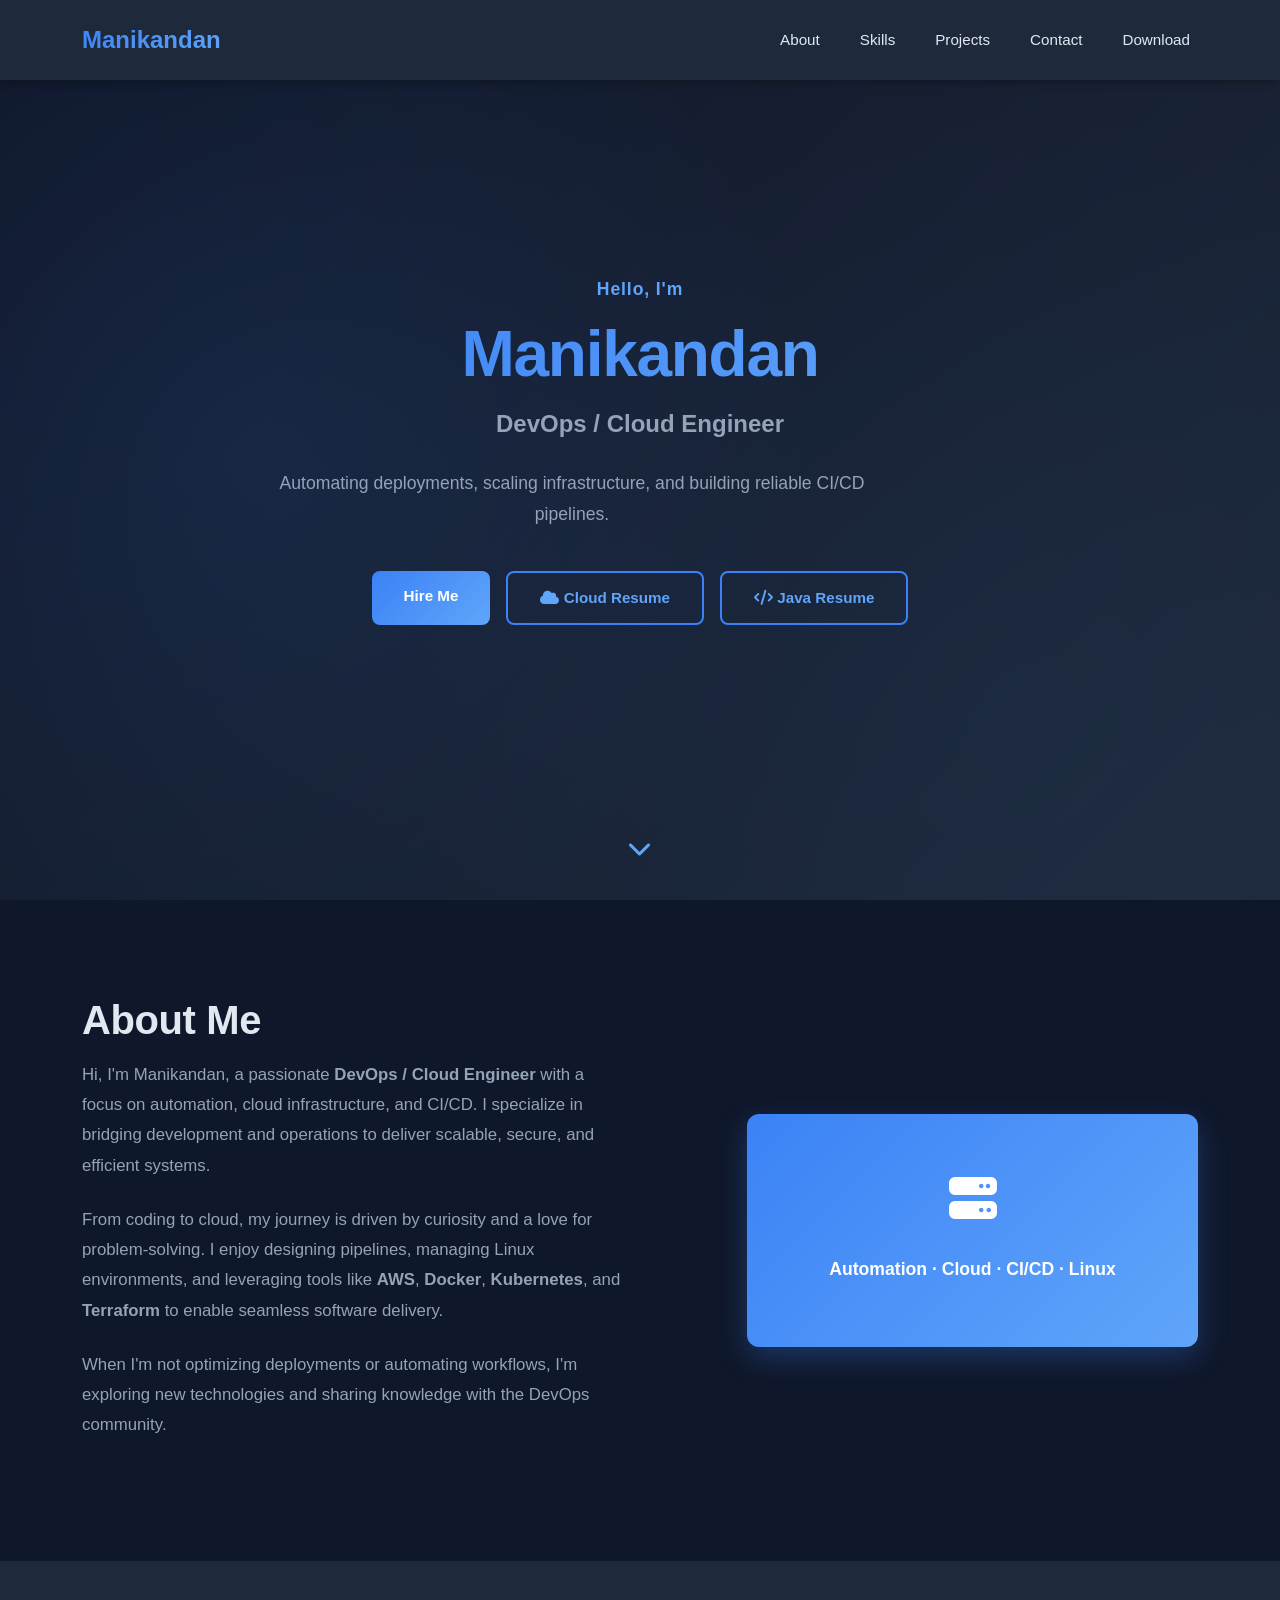
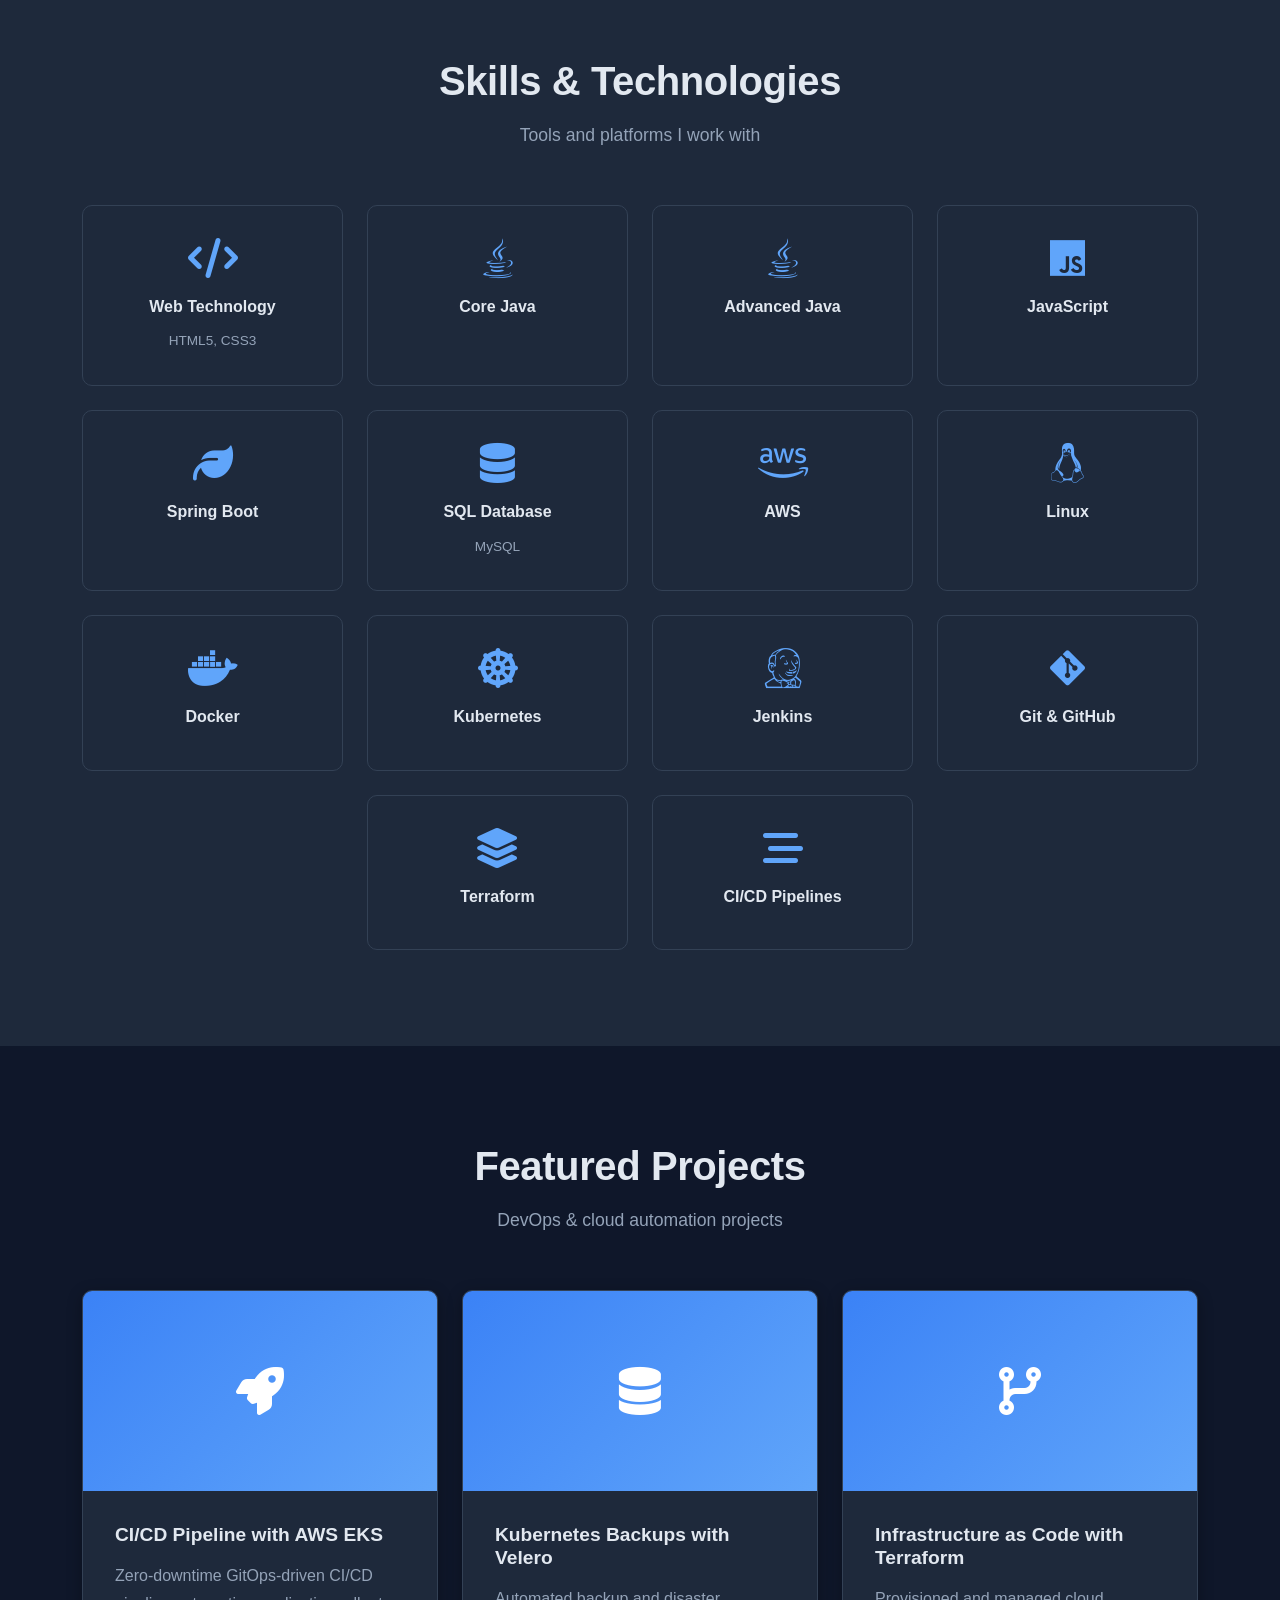
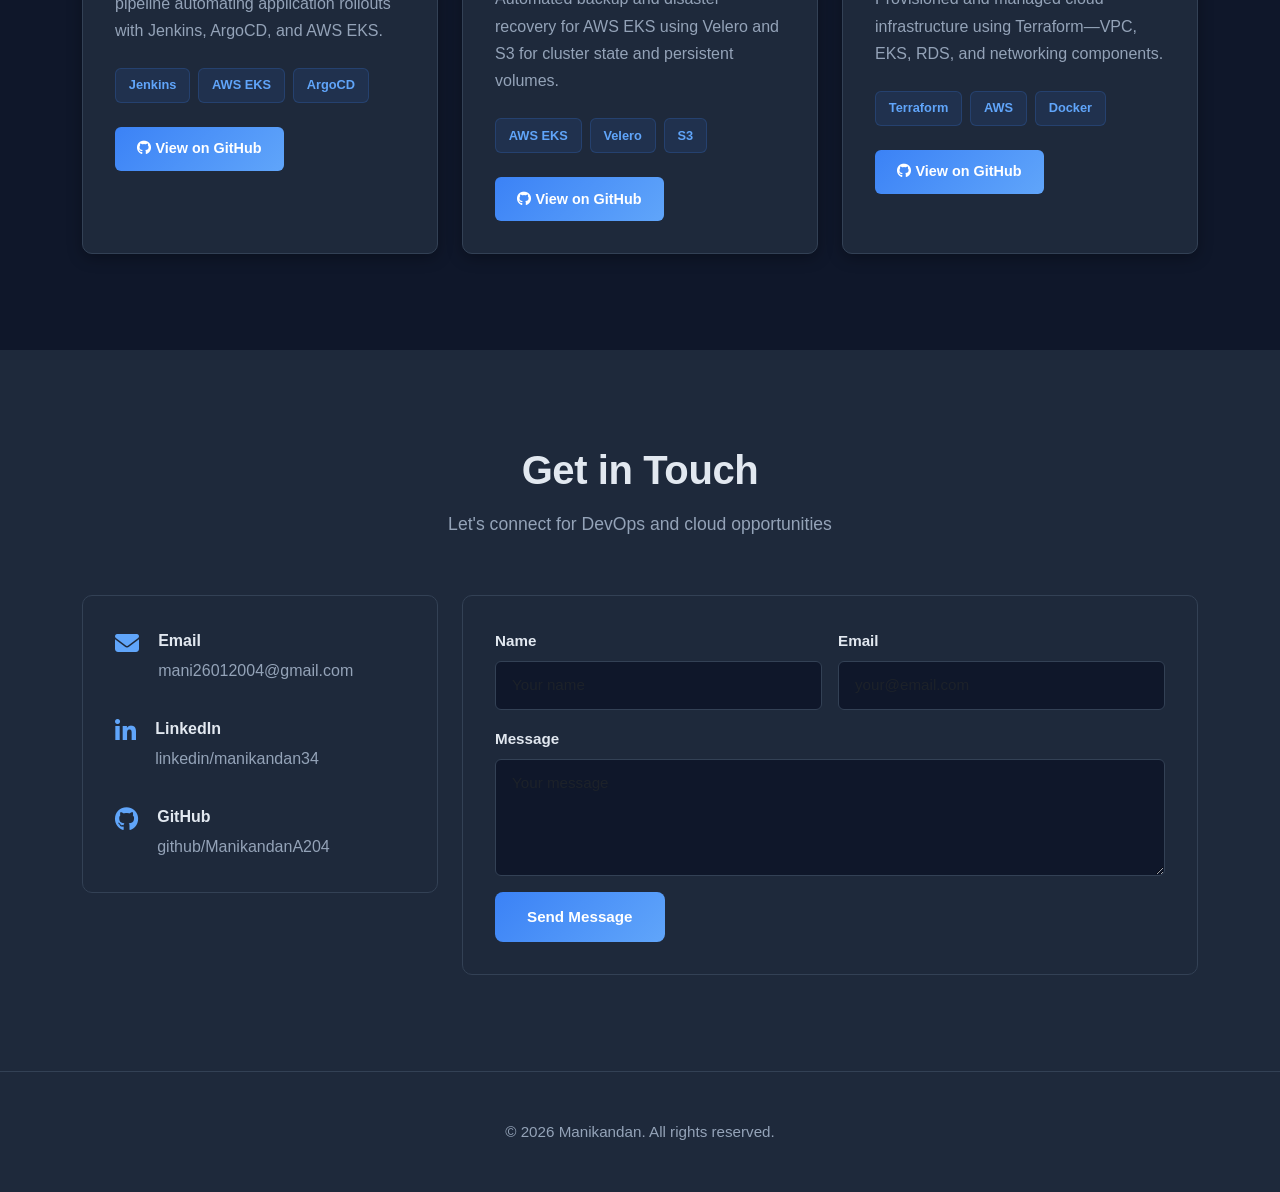
<file: docs/index.html>
<!DOCTYPE html>
<html lang="en">
<head>
  <meta charset="UTF-8">
  <meta name="viewport" content="width=device-width, initial-scale=1.0">
  <meta name="description" content="Manikandan - DevOps / Cloud Engineer | Automation, CI/CD, AWS, Kubernetes">
  <meta name="author" content="Manikandan">
  <title>Manikandan | DevOps / Cloud Engineer</title>
  <!-- Bootstrap 5 -->
  <link href="https://cdn.jsdelivr.net/npm/bootstrap@5.3.2/dist/css/bootstrap.min.css" rel="stylesheet">
  <!-- Font Awesome -->
  <link rel="stylesheet" href="https://cdnjs.cloudflare.com/ajax/libs/font-awesome/6.5.1/css/all.min.css">
  <!-- Google Fonts - Poppins -->
  <link rel="preconnect" href="https://fonts.googleapis.com">
  <link rel="preconnect" href="https://fonts.gstatic.com" crossorigin>
  <link href="https://fonts.googleapis.com/css2?family=Poppins:wght@300;400;500;600;700&display=swap" rel="stylesheet">
  <!-- Custom CSS -->
  <link rel="stylesheet" href="style.css">
</head>
<body>
  <!-- ========== NAVBAR ========== -->
  <nav class="navbar navbar-expand-lg fixed-top" id="navbar">
    <div class="container">
      <a class="navbar-brand" href="#hero">Manikandan</a>
      <button class="navbar-toggler" type="button" data-bs-toggle="collapse" data-bs-target="#navMenu" aria-controls="navMenu" aria-expanded="false" aria-label="Toggle navigation">
        <span class="navbar-toggler-icon"></span>
      </button>
      <div class="collapse navbar-collapse" id="navMenu">
        <ul class="navbar-nav ms-auto">
          <li class="nav-item"><a class="nav-link" href="#about">About</a></li>
          <li class="nav-item"><a class="nav-link" href="#skills">Skills</a></li>
          <li class="nav-item"><a class="nav-link" href="#projects">Projects</a></li>
          <li class="nav-item"><a class="nav-link" href="#contact">Contact</a></li>
          <li class="nav-item"><a class="nav-link btn-resume" href="assets/resume/cloud_resume.pdf" download="Manikandan_Resume.pdf">Download</a></li>
        </ul>
      </div>
    </div>
  </nav>

  <!-- ========== HERO SECTION ========== -->
  <section class="hero" id="hero">
    <div class="hero-bg"></div>
    <div class="container">
      <div class="row align-items-center min-vh-100">
        <div class="col-lg-8 mx-auto text-center">
          <!-- hero image removed per request -->
          <p class="hero-greeting reveal">Hello, I'm</p>
          <h1 class="hero-name reveal">Manikandan</h1>
          <p class="hero-title reveal">DevOps / Cloud Engineer</p>
          <p class="hero-tagline reveal">Automating deployments, scaling infrastructure, and building reliable CI/CD pipelines.</p>
          <div class="hero-buttons reveal">
            <a href="#contact" class="btn btn-primary-custom">Hire Me</a>
            <a href="assets/resume/cloud_resume.pdf" download="Manikandan_Cloud_Resume.pdf" class="btn btn-outline-custom">
              <i class="fas fa-cloud"></i> Cloud Resume
            </a>
          <a href="assets/resume/developer_resume.pdf" download="Manikandan_Developer_Resume.pdf" class="btn btn-outline-custom">
              <i class="fas fa-code"></i> Java Resume
            </a>

          </div>
        </div>
      </div>
    </div>
    <div class="hero-scroll">
      <a href="#about" class="scroll-indicator" aria-label="Scroll to about">
        <i class="fas fa-chevron-down"></i>
      </a>
    </div>
  </section>

  <!-- ========== ABOUT SECTION ========== -->
  <section class="section about" id="about">
    <div class="container">
      <div class="row align-items-center">
        <div class="col-lg-6 mb-4 mb-lg-0 reveal">
          <h2 class="section-title">About Me</h2>
          <p class="about-text">
            Hi, I'm Manikandan, a passionate <strong>DevOps / Cloud Engineer</strong> with a focus on automation, cloud infrastructure, and CI/CD. I specialize in bridging development and operations to deliver scalable, secure, and efficient systems.
          </p>
          <p class="about-text">
            From coding to cloud, my journey is driven by curiosity and a love for problem-solving. I enjoy designing pipelines, managing Linux environments, and leveraging tools like <strong>AWS</strong>, <strong>Docker</strong>, <strong>Kubernetes</strong>, and <strong>Terraform</strong> to enable seamless software delivery.
          </p>
          <p class="about-text">
            When I'm not optimizing deployments or automating workflows, I'm exploring new technologies and sharing knowledge with the DevOps community.
          </p>
        </div>
        <div class="col-lg-5 offset-lg-1 reveal">
          <div class="about-card">
            <div class="about-card-icon">
              <i class="fas fa-server"></i>
            </div>
            <p class="about-card-text">Automation · Cloud · CI/CD · Linux</p>
          </div>
        </div>
      </div>
    </div>
  </section>

  <!-- ========== SKILLS SECTION ========== -->
  <section class="section skills" id="skills">
    <div class="container">
      <h2 class="section-title text-center reveal">Skills & Technologies</h2>
      <p class="section-subtitle text-center reveal">Tools and platforms I work with</p>
      <div class="row g-4 justify-content-center">
        <!-- Web & Java Tech Stack -->
        <div class="col-6 col-md-4 col-lg-3 reveal">
          <div class="skill-card">
            <i class="fas fa-code skill-icon"></i>
            <span>Web Technology</span>
            <small class="skill-sub">HTML5, CSS3</small>
          </div>
        </div>
        <div class="col-6 col-md-4 col-lg-3 reveal">
          <div class="skill-card">
            <i class="fab fa-java skill-icon"></i>
            <span>Core Java</span>
          </div>
        </div>
        <div class="col-6 col-md-4 col-lg-3 reveal">
          <div class="skill-card">
            <i class="fab fa-java skill-icon"></i>
            <span>Advanced Java</span>
          </div>
        </div>
        <div class="col-6 col-md-4 col-lg-3 reveal">
          <div class="skill-card">
            <i class="fab fa-js skill-icon"></i>
            <span>JavaScript</span>
          </div>
        </div>
        <div class="col-6 col-md-4 col-lg-3 reveal">
          <div class="skill-card">
            <i class="fas fa-leaf skill-icon"></i>
            <span>Spring Boot</span>
          </div>
        </div>
        <div class="col-6 col-md-4 col-lg-3 reveal">
          <div class="skill-card">
            <i class="fas fa-database skill-icon"></i>
            <span>SQL Database</span>
            <small class="skill-sub">MySQL</small>
          </div>
        </div>
        <!-- DevOps & Cloud -->
        <div class="col-6 col-md-4 col-lg-3 reveal">
          <div class="skill-card">
            <i class="fab fa-aws skill-icon"></i>
            <span>AWS</span>
          </div>
        </div>
        <div class="col-6 col-md-4 col-lg-3 reveal">
          <div class="skill-card">
            <i class="fab fa-linux skill-icon"></i>
            <span>Linux</span>
          </div>
        </div>
        <div class="col-6 col-md-4 col-lg-3 reveal">
          <div class="skill-card">
            <i class="fab fa-docker skill-icon"></i>
            <span>Docker</span>
          </div>
        </div>
        <div class="col-6 col-md-4 col-lg-3 reveal">
          <div class="skill-card">
            <i class="fas fa-dharmachakra skill-icon"></i>
            <span>Kubernetes</span>
          </div>
        </div>
        <div class="col-6 col-md-4 col-lg-3 reveal">
          <div class="skill-card">
            <i class="fab fa-jenkins skill-icon"></i>
            <span>Jenkins</span>
          </div>
        </div>
        <div class="col-6 col-md-4 col-lg-3 reveal">
          <div class="skill-card">
            <i class="fab fa-git-alt skill-icon"></i>
            <span>Git & GitHub</span>
          </div>
        </div>
        <div class="col-6 col-md-4 col-lg-3 reveal">
          <div class="skill-card">
            <i class="fas fa-layer-group skill-icon"></i>
            <span>Terraform</span>
          </div>
        </div>
        <div class="col-6 col-md-4 col-lg-3 reveal">
          <div class="skill-card">
            <i class="fas fa-stream skill-icon"></i>
            <span>CI/CD Pipelines</span>
          </div>
        </div>
      </div>
    </div>
  </section>

  <!-- ========== PROJECTS SECTION ========== -->
  <section class="section projects" id="projects">
    <div class="container">
      <h2 class="section-title text-center reveal">Featured Projects</h2>
      <p class="section-subtitle text-center reveal">DevOps & cloud automation projects</p>
      <div class="row g-4">
        <div class="col-lg-4 reveal">
          <div class="project-card">
            <div class="project-card-image">
              <i class="fas fa-rocket"></i>
            </div>
            <div class="project-card-body">
              <h3 class="project-card-title">CI/CD Pipeline with AWS EKS</h3>
              <p class="project-card-desc">Zero-downtime GitOps-driven CI/CD pipeline automating application rollouts with Jenkins, ArgoCD, and AWS EKS.</p>
              <div class="project-tools">
                <span>Jenkins</span>
                <span>AWS EKS</span>
                <span>ArgoCD</span>
              </div>
              <a href="https://github.com" target="_blank" rel="noopener" class="btn btn-github">
                <i class="fab fa-github"></i> View on GitHub
              </a>
            </div>
          </div>
        </div>
        <div class="col-lg-4 reveal">
          <div class="project-card">
            <div class="project-card-image">
              <i class="fas fa-database"></i>
            </div>
            <div class="project-card-body">
              <h3 class="project-card-title">Kubernetes Backups with Velero</h3>
              <p class="project-card-desc">Automated backup and disaster recovery for AWS EKS using Velero and S3 for cluster state and persistent volumes.</p>
              <div class="project-tools">
                <span>AWS EKS</span>
                <span>Velero</span>
                <span>S3</span>
              </div>
              <a href="https://github.com" target="_blank" rel="noopener" class="btn btn-github">
                <i class="fab fa-github"></i> View on GitHub
              </a>
            </div>
          </div>
        </div>
        <div class="col-lg-4 reveal">
          <div class="project-card">
            <div class="project-card-image">
              <i class="fas fa-code-branch"></i>
            </div>
            <div class="project-card-body">
              <h3 class="project-card-title">Infrastructure as Code with Terraform</h3>
              <p class="project-card-desc">Provisioned and managed cloud infrastructure using Terraform—VPC, EKS, RDS, and networking components.</p>
              <div class="project-tools">
                <span>Terraform</span>
                <span>AWS</span>
                <span>Docker</span>
              </div>
              <a href="https://github.com" target="_blank" rel="noopener" class="btn btn-github">
                <i class="fab fa-github"></i> View on GitHub
              </a>
            </div>
          </div>
        </div>
      </div>
    </div>
  </section>

  <!-- ========== CONTACT SECTION ========== -->
  <section class="section contact" id="contact">
    <div class="container">
      <h2 class="section-title text-center reveal">Get in Touch</h2>
      <p class="section-subtitle text-center reveal">Let's connect for DevOps and cloud opportunities</p>
      <div class="row g-4">
        <div class="col-lg-4 reveal">
          <div class="contact-info">
            <div class="contact-item">
              <i class="fas fa-envelope"></i>
              <div>
                <strong>Email</strong>
                <a href="mailto:mani26012004@gmail.com">mani26012004@gmail.com</a>
              </div>
            </div>
            <div class="contact-item">
              <i class="fab fa-linkedin-in"></i>
              <div>
                <strong>LinkedIn</strong>
                <a href="https://www.linkedin.com/in/manikandan34" target="_blank" rel="noopener">linkedin/manikandan34</a>
              </div>
            </div>
            <div class="contact-item">
              <i class="fab fa-github"></i>
              <div>
                <strong>GitHub</strong>
                <a href="https://github.com/ManikandanA204" target="_blank" rel="noopener">github/ManikandanA204</a>
              </div>
            </div>
          </div>
        </div>
        <div class="col-lg-8 reveal">
          <div class="contact-form-wrapper">
            <form class="contact-form" id="contactForm">
              <div class="row g-3">
                <div class="col-md-6">
                  <label for="name" class="form-label">Name</label>
                  <input type="text" class="form-control" id="name" name="name" required placeholder="Your name">
                </div>
                <div class="col-md-6">
                  <label for="email" class="form-label">Email</label>
                  <input type="email" class="form-control" id="email" name="email" required placeholder="your@email.com">
                </div>
                <div class="col-12">
                  <label for="message" class="form-label">Message</label>
                  <textarea class="form-control" id="message" name="message" rows="4" required placeholder="Your message"></textarea>
                </div>
                <div class="col-12">
                  <button type="submit" class="btn btn-primary-custom">Send Message</button>
                </div>
              </div>
            </form>
          </div>
        </div>
      </div>
    </div>
  </section>

  <!-- ========== FOOTER ========== -->
  <footer class="footer">
    <div class="container">
      <p class="footer-text">&copy; <span id="year"></span> Manikandan. All rights reserved.</p>
    </div>
  </footer>

  <!-- Bootstrap 5 JS -->
  <script src="https://cdn.jsdelivr.net/npm/bootstrap@5.3.2/dist/js/bootstrap.bundle.min.js"></script>
  <!-- Custom JS -->
  <script src="script.js"></script>
</body>
</html>
</file>
<file: docs/style.css>
/* ========== GLOBAL STYLES ========== */
* {
  margin: 0;
  padding: 0;
  box-sizing: border-box;
}

:root {
  --primary-color: #0f172a;
  --secondary-color: #1e293b;
  --accent-color: #3b82f6;
  --accent-light: #60a5fa;
  --text-color: #e2e8f0;
  --text-dark: #94a3b8;
  --bg-dark: #0f172a;
  --bg-secondary: #1e293b;
  --border-color: #334155;
  --shadow: 0 4px 6px rgba(0, 0, 0, 0.3);
  --transition: all 0.3s ease;
}

html {
  scroll-behavior: smooth;
}

body {
  font-family: -apple-system, BlinkMacSystemFont, 'Segoe UI', 'Roboto', 'Oxygen', 'Ubuntu', 'Cantarell', sans-serif;
  line-height: 1.6;
  color: var(--text-color);
  background-color: var(--bg-dark);
  transition: var(--transition);
}

/* ========== NAVBAR ========== */
.navbar {
  background: var(--bg-secondary);
  box-shadow: 0 2px 10px rgba(0, 0, 0, 0.3);
  padding: 1rem 0;
  transition: var(--transition);
}

.navbar.scrolled {
  box-shadow: 0 4px 20px rgba(0, 0, 0, 0.4);
  padding: 0.5rem 0;
}

.navbar-brand {
  font-weight: 700;
  font-size: 1.5rem;
  background: linear-gradient(135deg, var(--accent-color), var(--accent-light));
  -webkit-background-clip: text;
  -webkit-text-fill-color: transparent;
  background-clip: text;
}

.nav-link {
  font-weight: 500;
  color: var(--text-color) !important;
  margin-left: 1.5rem;
  transition: var(--transition);
  font-size: 0.95rem;
}

.nav-link:hover {
  color: var(--accent-light) !important;
}

.theme-toggle {
  background: none;
  border: none;
  cursor: pointer;
  font-size: 1.2rem;
  margin-left: 1rem;
  color: var(--text-color);
  transition: var(--transition);
}

.theme-toggle:hover {
  color: var(--accent-light);
}

/* ========== HERO SECTION ========== */
.hero {
  position: relative;
  min-height: 100vh;
  display: flex;
  align-items: center;
  justify-content: center;
  background: linear-gradient(135deg, #0f172a 0%, #1e293b 100%);
  overflow: hidden;
}

.hero-bg {
  position: absolute;
  top: 0;
  left: 0;
  right: 0;
  bottom: 0;
  background: radial-gradient(circle at 20% 50%, rgba(59, 130, 246, 0.1) 0%, transparent 50%),
              radial-gradient(circle at 80% 80%, rgba(59, 130, 246, 0.05) 0%, transparent 50%);
  z-index: 1;
}

.hero .container {
  position: relative;
  z-index: 2;
}

.hero-greeting {
  font-size: 1.1rem;
  color: var(--accent-light);
  margin-bottom: 0.5rem;
  font-weight: 600;
  letter-spacing: 0.05em;
}

.hero-name {
  font-size: 4rem;
  font-weight: 800;
  line-height: 1.1;
  margin: 1rem 0;
  background: linear-gradient(135deg, var(--accent-color), var(--accent-light));
  -webkit-background-clip: text;
  -webkit-text-fill-color: transparent;
  background-clip: text;
  letter-spacing: -0.02em;
}

.hero-title {
  font-size: 1.5rem;
  color: var(--text-dark);
  font-weight: 600;
  margin-bottom: 1.5rem;
}

.hero-tagline {
  font-size: 1.1rem;
  color: var(--text-dark);
  max-width: 600px;
  margin: 1rem 0 2.5rem;
  line-height: 1.8;
}

.hero-buttons {
  display: flex;
  gap: 1rem;
  justify-content: center;
  flex-wrap: wrap;
}

/* ========== RESUME DROPDOWN ========== */
.resume-dropdown {
  position: relative;
  display: inline-block;
}

.dropdown-toggle {
  cursor: pointer;
  display: flex;
  align-items: center;
  gap: 0.5rem;
}

.dropdown-toggle::after {
  content: '▼';
  font-size: 0.65rem;
  margin-left: 0.5rem;
  transition: var(--transition);
}

.resume-dropdown.active .dropdown-toggle::after {
  transform: rotate(180deg);
}

.dropdown-menu {
  position: absolute;
  top: calc(100% + 0.5rem);
  left: 0;
  background: var(--bg-secondary);
  border: 2px solid var(--accent-color);
  border-radius: 8px;
  min-width: 240px;
  opacity: 0;
  visibility: hidden;
  transform: translateY(-10px);
  transition: all 0.3s ease;
  z-index: 1000;
  box-shadow: 0 10px 30px rgba(0, 0, 0, 0.4);
  padding: 0.5rem 0;
  list-style: none;
}

.resume-dropdown.active .dropdown-menu {
  opacity: 1;
  visibility: visible;
  transform: translateY(0);
}

.dropdown-item {
  display: flex;
  align-items: center;
  gap: 0.8rem;
  padding: 0.9rem 1.2rem;
  color: var(--text-color);
  text-decoration: none;
  transition: all 0.2s ease;
  cursor: pointer;
  white-space: nowrap;
}

.dropdown-item:hover {
  background: rgba(59, 130, 246, 0.15);
  color: var(--accent-light);
  transform: translateX(5px);
}

.dropdown-item i {
  font-size: 1.1rem;
  color: var(--accent-light);
}

.btn-primary-custom,
.btn-outline-custom {
  padding: 0.85rem 2rem;
  font-weight: 600;
  border-radius: 8px;
  text-decoration: none;
  display: inline-block;
  transition: var(--transition);
  font-size: 0.95rem;
  cursor: pointer;
  border: none;
}

.btn-primary-custom {
  background: linear-gradient(135deg, var(--accent-color), var(--accent-light));
  color: white;
}

.btn-primary-custom:hover {
  transform: translateY(-3px);
  box-shadow: 0 10px 25px rgba(59, 130, 246, 0.4);
}

.btn-outline-custom {
  border: 2px solid var(--accent-color);
  color: var(--accent-light);
  background: transparent;
}

.btn-outline-custom:hover {
  background: rgba(59, 130, 246, 0.1);
  border-color: var(--accent-light);
}

.hero-scroll {
  position: absolute;
  bottom: 2rem;
  left: 50%;
  transform: translateX(-50%);
  z-index: 3;
}

.scroll-indicator {
  display: inline-block;
  color: var(--accent-light);
  font-size: 1.5rem;
  animation: bounce 2s infinite;
  cursor: pointer;
  transition: var(--transition);
}

.scroll-indicator:hover {
  color: var(--accent-color);
}

@keyframes bounce {
  0%, 100% { transform: translateY(0); }
  50% { transform: translateY(-10px); }
}

/* ========== REVEAL ANIMATION ========== */
.reveal {
  opacity: 0;
  transform: translateY(30px);
  transition: var(--transition);
}

.reveal.active {
  opacity: 1;
  transform: translateY(0);
}

/* ========== SECTIONS ========== */
.section {
  padding: 6rem 0;
  background: var(--bg-dark);
}

.section:nth-child(even) {
  background: var(--bg-secondary);
}

.section-title {
  font-size: 2.5rem;
  font-weight: 800;
  margin-bottom: 1rem;
  color: var(--text-color);
  letter-spacing: -0.01em;
}

.section-subtitle {
  font-size: 1.1rem;
  color: var(--text-dark);
  margin-bottom: 3.5rem;
  font-weight: 500;
}

/* ========== ABOUT SECTION ========== */
.about-text {
  font-size: 1.05rem;
  color: var(--text-dark);
  margin-bottom: 1.5rem;
  line-height: 1.8;
}

.about-card {
  background: linear-gradient(135deg, var(--accent-color), var(--accent-light));
  color: white;
  padding: 3rem 2rem;
  border-radius: 12px;
  text-align: center;
  box-shadow: 0 10px 30px rgba(59, 130, 246, 0.3);
}

.about-card-icon {
  font-size: 3rem;
  margin-bottom: 1rem;
}

.about-card-text {
  font-size: 1.1rem;
  font-weight: 600;
}

/* ========== SKILLS SECTION ========== */
.skill-card {
  background: var(--bg-secondary);
  border: 1px solid var(--border-color);
  padding: 2rem;
  border-radius: 10px;
  text-align: center;
  transition: var(--transition);
  cursor: pointer;
  height: 100%;
}

.skill-card:hover {
  border-color: var(--accent-color);
  box-shadow: 0 10px 30px rgba(59, 130, 246, 0.2);
  transform: translateY(-8px);
  background: linear-gradient(135deg, rgba(59, 130, 246, 0.05), rgba(59, 130, 246, 0.02));
}

.skill-icon {
  font-size: 2.5rem;
  color: var(--accent-light);
  margin-bottom: 1rem;
  display: block;
}

.skill-card span {
  display: block;
  font-weight: 700;
  margin-bottom: 0.5rem;
  color: var(--text-color);
  font-size: 1rem;
}

.skill-sub {
  color: var(--text-dark);
  font-size: 0.85rem;
  font-weight: 500;
}

/* ========== PROJECTS SECTION ========== */
.project-card {
  background: var(--bg-secondary);
  border: 1px solid var(--border-color);
  border-radius: 10px;
  overflow: hidden;
  box-shadow: 0 4px 15px rgba(0, 0, 0, 0.3);
  transition: var(--transition);
  height: 100%;
}

.project-card:hover {
  transform: translateY(-10px);
  box-shadow: 0 15px 40px rgba(59, 130, 246, 0.2);
  border-color: var(--accent-color);
}

.project-card-image {
  background: linear-gradient(135deg, var(--accent-color), var(--accent-light));
  height: 200px;
  display: flex;
  align-items: center;
  justify-content: center;
  font-size: 3rem;
  color: white;
  overflow: hidden;
}

.project-card-image img {
  width: 100%;
  height: 100%;
  object-fit: cover;
}

.project-card-body {
  padding: 2rem;
}

.project-card-title {
  font-weight: 700;
  margin-bottom: 1rem;
  color: var(--text-color);
  font-size: 1.2rem;
}

.project-card-desc {
  color: var(--text-dark);
  margin-bottom: 1.5rem;
  line-height: 1.7;
}

.project-tools {
  display: flex;
  flex-wrap: wrap;
  gap: 0.5rem;
  margin-bottom: 1.5rem;
}

.project-tools span {
  background: rgba(59, 130, 246, 0.1);
  padding: 0.4rem 0.8rem;
  border-radius: 6px;
  font-size: 0.8rem;
  color: var(--accent-light);
  font-weight: 600;
  border: 1px solid rgba(59, 130, 246, 0.2);
}

.btn-github {
  display: inline-block;
  background: linear-gradient(135deg, var(--accent-color), var(--accent-light));
  color: white;
  padding: 0.7rem 1.4rem;
  border-radius: 6px;
  text-decoration: none;
  transition: var(--transition);
  font-weight: 600;
  border: none;
  cursor: pointer;
  font-size: 0.9rem;
}

.btn-github:hover {
  transform: translateY(-2px);
  box-shadow: 0 8px 20px rgba(59, 130, 246, 0.3);
}

/* ========== CONTACT SECTION ========== */
.contact-info {
  background: var(--bg-secondary);
  padding: 2rem;
  border-radius: 10px;
  border: 1px solid var(--border-color);
}

.contact-item {
  display: flex;
  gap: 1.2rem;
  margin-bottom: 2rem;
}

.contact-item:last-child {
  margin-bottom: 0;
}

.contact-item i {
  font-size: 1.5rem;
  color: var(--accent-light);
  margin-top: 0.2rem;
}

.contact-item strong {
  display: block;
  font-weight: 700;
  margin-bottom: 0.3rem;
  color: var(--text-color);
}

.contact-item a {
  color: var(--text-dark);
  text-decoration: none;
  transition: var(--transition);
}

.contact-item a:hover {
  color: var(--accent-light);
}

.contact-form {
  background: var(--bg-secondary);
  padding: 2rem;
  border-radius: 10px;
  border: 1px solid var(--border-color);
}

.form-label {
  font-weight: 600;
  color: var(--text-color);
  margin-bottom: 0.5rem;
  font-size: 0.95rem;
}

.form-control {
  border: 1px solid var(--border-color);
  padding: 0.75rem 1rem;
  border-radius: 6px;
  transition: var(--transition);
  background: var(--bg-dark);
  color: var(--text-color);
  font-size: 0.95rem;
}

.form-control:focus {
  border-color: var(--accent-color);
  box-shadow: 0 0 0 3px rgba(59, 130, 246, 0.1);
  outline: none;
}

/* ========== FOOTER ========== */
.footer {
  background: var(--bg-secondary);
  color: var(--text-color);
  padding: 3rem 0;
  text-align: center;
  border-top: 1px solid var(--border-color);
}

.footer-text {
  margin: 0;
  font-size: 0.95rem;
  color: var(--text-dark);
}

/* ========== RESPONSIVE ========== */
@media (max-width: 768px) {
  .hero-name {
    font-size: 2.5rem;
  }
  
  .hero-title {
    font-size: 1.2rem;
  }
  
  .section-title {
    font-size: 2rem;
  }
  
  .hero-buttons {
    flex-direction: column;
    gap: 1rem;
  }
  
  .btn-primary-custom,
  .btn-outline-custom {
    width: 100%;
    text-align: center;
  }
  
  .nav-link {
    margin-left: 0;
    padding: 0.5rem 0;
  }
  
  .contact-form-wrapper {
    margin-top: 2rem;
  }
}
</file>
